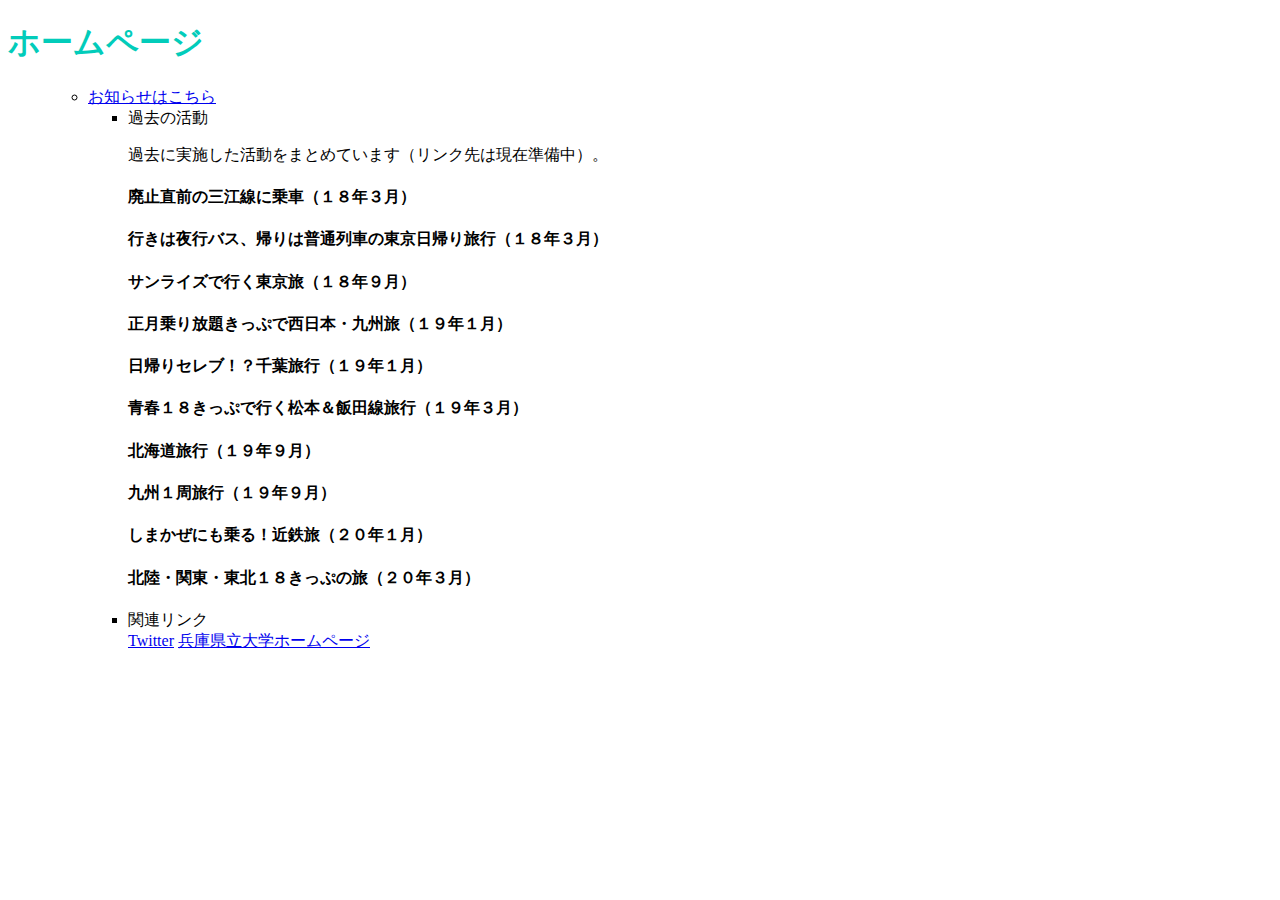
<file: index.html>
<!DOCTYPE html>
<html>
  <head>
    <link rel="stylesheet" href="stylesheet_1.css">
    <meta charset="utf-8">
    <title>ホームページ</title>
  </head>
  <body>
    <h1 class="title">ホームページ</h1>
    <ul>
      <ul>
        <li><a href="https://akino999.github.io/notice.html">お知らせはこちら</a></li>
      </ul>
      <ul>
      <!--<li>今後の予定</li>
      <p>今後の旅行およびゲーム時間の予定です。</p>
        <li>旅の予定</li>
        <h4>調整中</h4>
        <h3>※新型コロナウイルスの影響で、当分の間旅行が中止or延期になります。</h3>
        <li>ゲームの時間（スプラトゥーン２など）</li>
        <h4>調整中</h4>
      </ul>-->
      <ul>
      <li>過去の活動</li>
      <p>過去に実施した活動をまとめています（リンク先は現在準備中）。</p>
      <h4>廃止直前の三江線に乗車（１８年３月）</h4>
      <h4>行きは夜行バス、帰りは普通列車の東京日帰り旅行（１８年３月）</h4>
      <h4>サンライズで行く東京旅（１８年９月）</h4>
      <h4>正月乗り放題きっぷで西日本・九州旅（１９年１月）</h4>
      <h4>日帰りセレブ！？千葉旅行（１９年１月）</h4>
      <h4>青春１８きっぷで行く松本＆飯田線旅行（１９年３月）</h4>
      <h4>北海道旅行（１９年９月）</h4>
      <h4>九州１周旅行（１９年９月）</h4>
      <h4>しまかぜにも乗る！近鉄旅（２０年１月）</h4>
      <h4>北陸・関東・東北１８きっぷの旅（２０年３月）</h4>
      <li>関連リンク</li>
      <a href="https://twitter.com/takinori5">Twitter</a>
      <a href="https://www.u-hyogo.ac.jp/">兵庫県立大学ホームページ</a>
      </ul>
    </ul>
  </body>
</html>
</file>
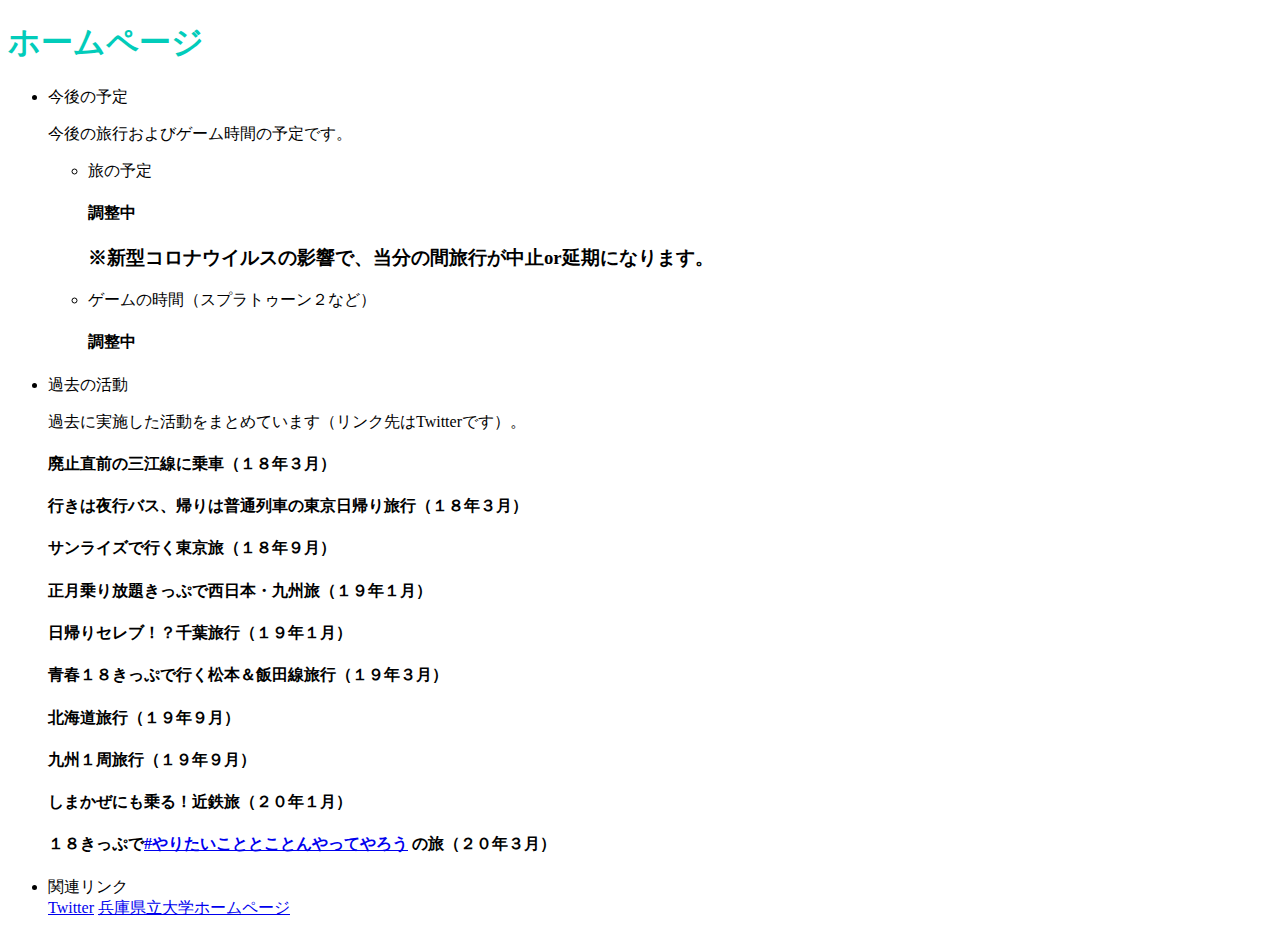
<file: home.html>
<!DOCTYPE html>
<html>
  <head>
    <link rel="stylesheet" href="stylesheet_1.css">
    <meta charset="utf-8">
    <title>ぐっちー/あっきーのホームページ</title>
  </head>
  <body>
    <h1 class="title">ホームページ</h1>
    <ul>
      <li>今後の予定</li>
      <p>今後の旅行およびゲーム時間の予定です。</p>
      <ul>
        <li>旅の予定</li>
        <h4>調整中</h4>
        <h3>※新型コロナウイルスの影響で、当分の間旅行が中止or延期になります。</h3>
        <li>ゲームの時間（スプラトゥーン２など）</li>
        <h4>調整中</h4>
      </ul>
      <li>過去の活動</li>
      <p>過去に実施した活動をまとめています（リンク先はTwitterです）。</p>
      <h4>廃止直前の三江線に乗車（１８年３月）</h4>
      <h4>行きは夜行バス、帰りは普通列車の東京日帰り旅行（１８年３月）</h4>
      <h4>サンライズで行く東京旅（１８年９月）</h4>
      <h4>正月乗り放題きっぷで西日本・九州旅（１９年１月）</h4>
      <h4>日帰りセレブ！？千葉旅行（１９年１月）</h4>
      <h4>青春１８きっぷで行く松本＆飯田線旅行（１９年３月）</h4>
      <h4>北海道旅行（１９年９月）</h4>
      <h4>九州１周旅行（１９年９月）</h4>
      <h4>しまかぜにも乗る！近鉄旅（２０年１月）</h4>
      <h4>１８きっぷで<a href="https://twitter.com/search?q=%23%E3%82%84%E3%82%8A%E3%81%9F%E3%81%84%E3%81%93%E3%81%A8%E3%81%A8%E3%81%93%E3%81%A8%E3%82%93%E3%82%84%E3%81%A3%E3%81%A6%E3%82%84%E3%82%8D%E3%81%86&src=typed_query">#やりたいこととことんやってやろう</a> の旅（２０年３月）</h4>
      <li>関連リンク</li>
      <a href="https://twitter.com/takinori5">Twitter</a>
      <a href="https://www.u-hyogo.ac.jp/">兵庫県立大学ホームページ</a>
    </ul>
  </body>
</html>
</file>
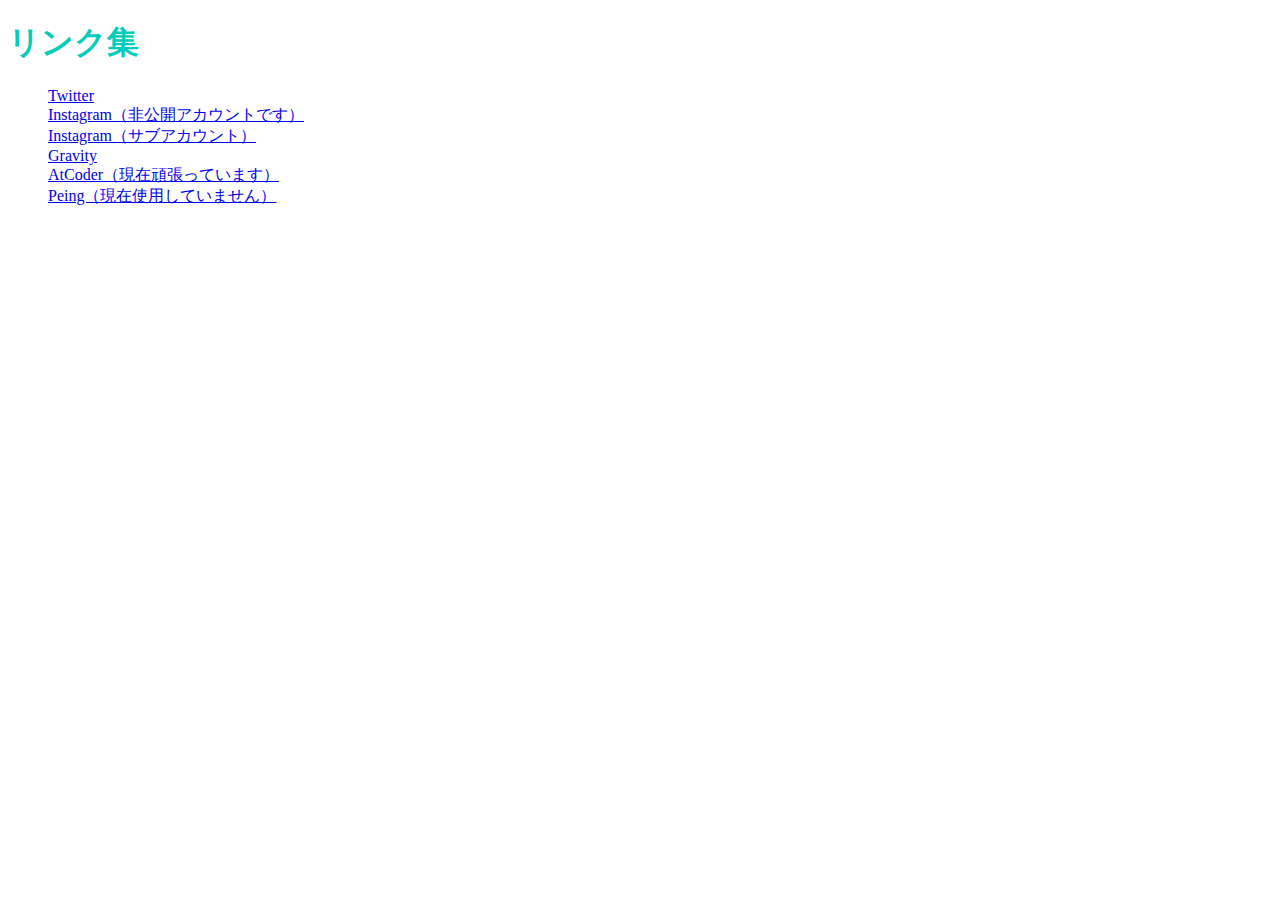
<file: links.html>
<!DOCTYPE html>
<html>
  <head>
    <link rel="stylesheet" href="stylesheet_1.css">
    <meta charset="utf-8">
    <title>リンク集</title>
  </head>
  <body>
    <h1 class="title">リンク集</h1>
    <ul>
      <a href="https://twitter.com/takinori5">Twitter</a><ul></ul>
      <a href="https://www.instagram.com/gucchi_meito/">Instagram（非公開アカウントです）</a><ul></ul>
      <a href="https://www.instagram.com/gc_sub01/">Instagram（サブアカウント）</a><ul></ul>
      <a href="https://api.gravity.place/static/wap/gv-share.html?p=Vm10Cv9Ut0LPAb7NYuxJBA%3D%3D#/personal">Gravity</a><ul></ul>
      <a href="https://atcoder.jp/users/akno">AtCoder（現在頑張っています）</a><ul></ul>
      <a href="https://peing.net/ja/takinori5">Peing（現在使用していません）</a><ul></ul>
    </ul>
  </body>
</html>
</file>
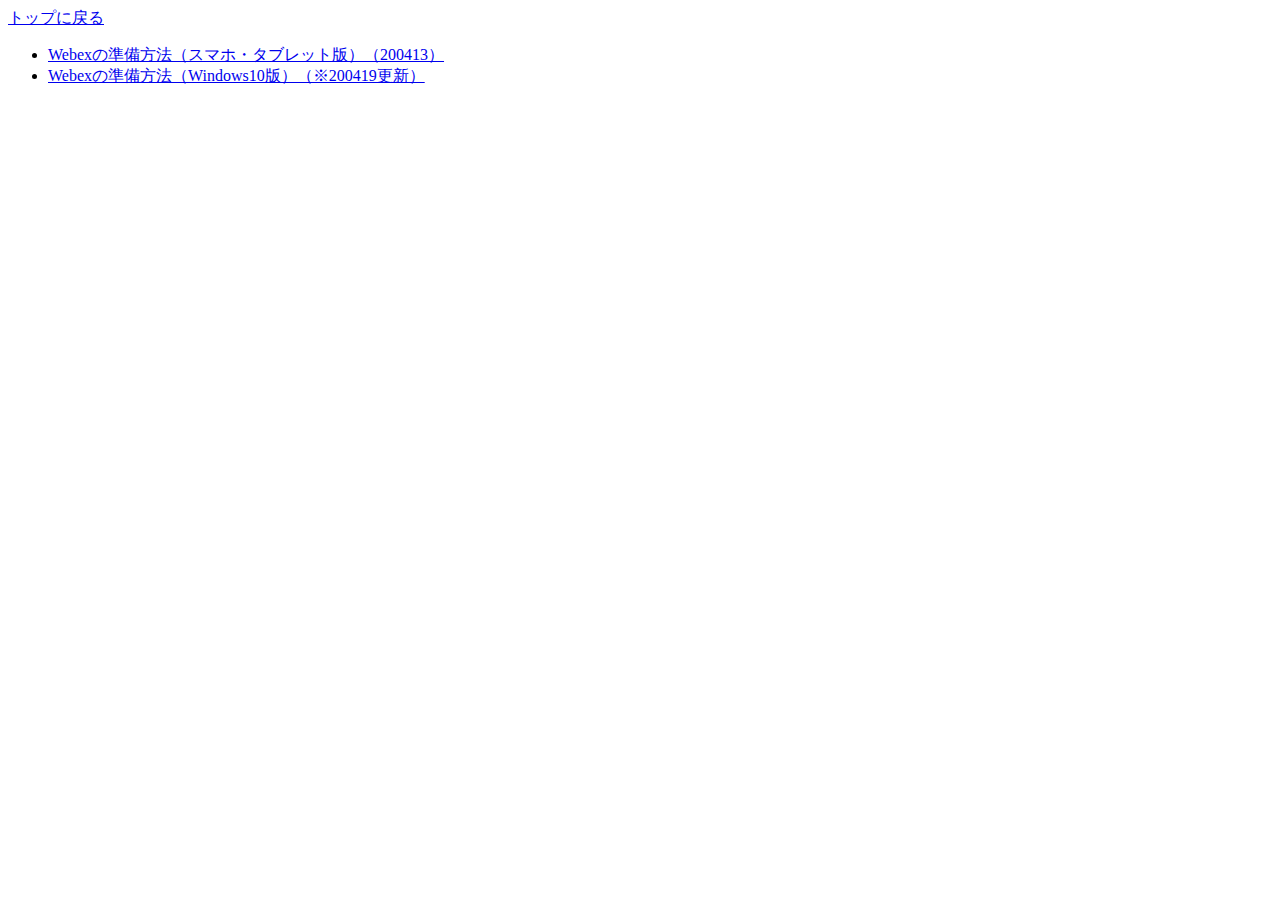
<file: notice.html>
<!DOCTYPE html>
<html>
  <head>
    <link rel="stylesheet" href="stylesheet_1.css">
    <meta charset="utf-8">
    <title>お知らせ</title>
  </head>
  <body>
    <a href="https://akino999.github.io/">トップに戻る</a>
    <ul>
      <li><a href="https://akino999.github.io/notice200413.html">Webexの準備方法（スマホ・タブレット版）（200413）</a></li>
      <li><a href="https://akino999.github.io/notice200419.html">Webexの準備方法（Windows10版）（※200419更新）</a></li>
    </ul>
  </body>
</html>
</file>
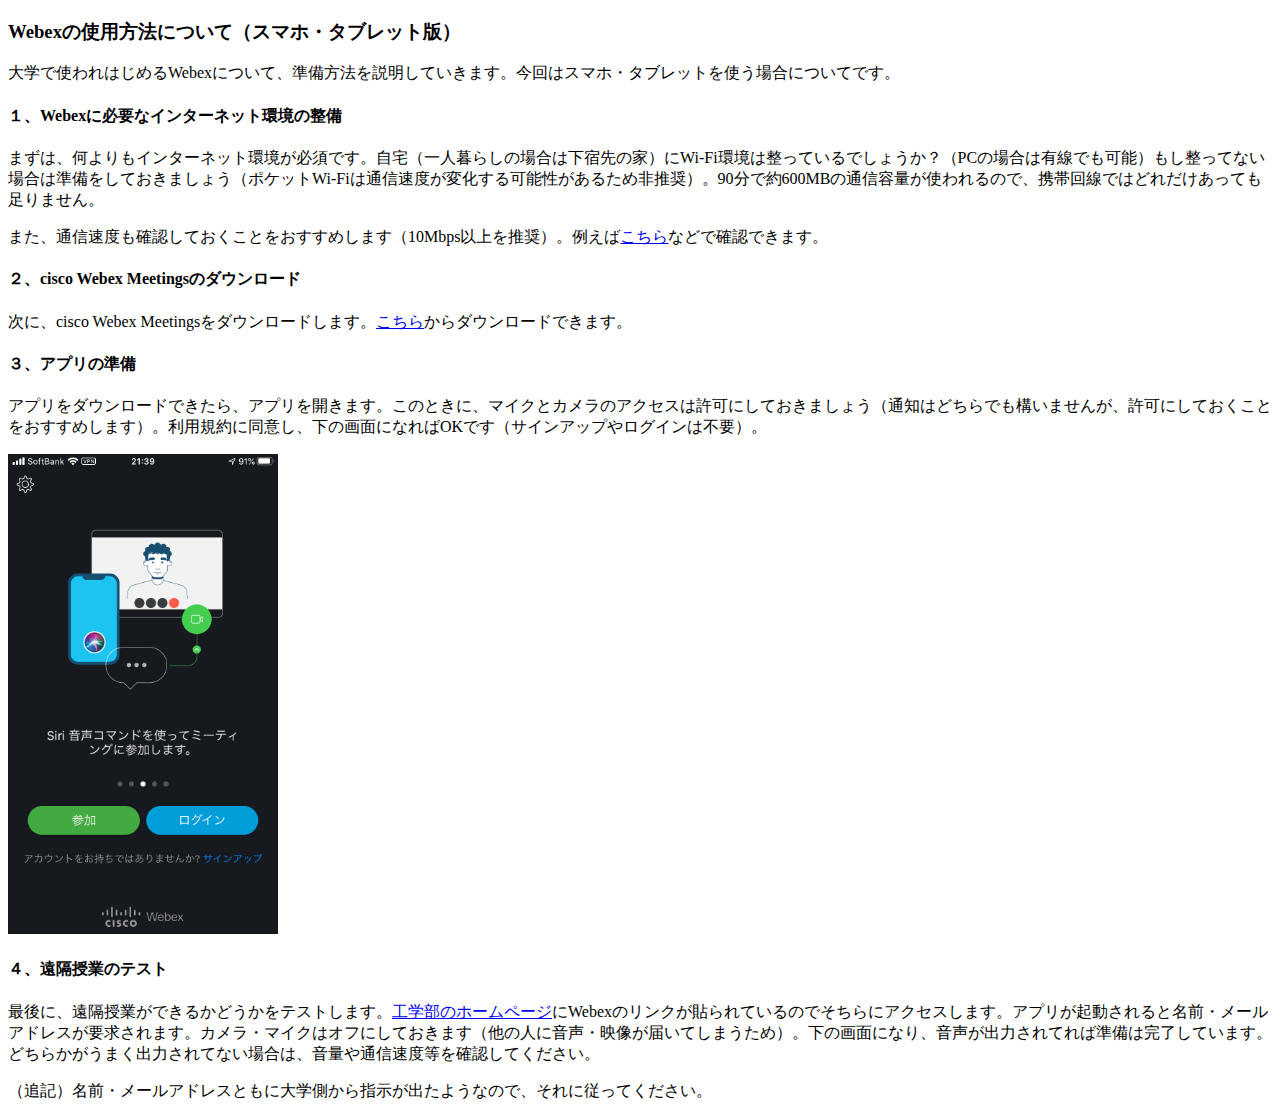
<file: notice200413.html>
<!DOCTYPE html>
<html>
  <head>
    <link rel="stylesheet" href="200413.css">
    <meta charset="utf-8">
    <title>Webexの使用方法（スマホ・タブレット版）</title>
  </head>
  <body>
    <h3>Webexの使用方法について（スマホ・タブレット版）</h3>
    <p>大学で使われはじめるWebexについて、準備方法を説明していきます。今回はスマホ・タブレットを使う場合についてです。</p>
    <h4>１、Webexに必要なインターネット環境の整備</h4>
    <p>まずは、何よりもインターネット環境が必須です。自宅（一人暮らしの場合は下宿先の家）にWi-Fi環境は整っているでしょうか？（PCの場合は有線でも可能）もし整ってない場合は準備をしておきましょう（ポケットWi-Fiは通信速度が変化する可能性があるため非推奨）。90分で約600MBの通信容量が使われるので、携帯回線ではどれだけあっても足りません。</p>
    <p>また、通信速度も確認しておくことをおすすめします（10Mbps以上を推奨）。例えば<a href="https://fast.com/ja/">こちら</a>などで確認できます。</p>
    
    <h4>２、cisco Webex Meetingsのダウンロード</h4>
    <p>次に、cisco Webex Meetingsをダウンロードします。<a href="https://www.webex.com/ja/downloads.html">こちら</a>からダウンロードできます。</p>
    
    <h4>３、アプリの準備</h4>
    <p>アプリをダウンロードできたら、アプリを開きます。このときに、マイクとカメラのアクセスは許可にしておきましょう（通知はどちらでも構いませんが、許可にしておくことをおすすめします）。利用規約に同意し、下の画面になればOKです（サインアップやログインは不要）。</p>
    <img src="IMG_1053.png">
    
    <h4>４、遠隔授業のテスト</h4>
    <p>最後に、遠隔授業ができるかどうかをテストします。<a href="http://www.eng.u-hyogo.ac.jp/">工学部のホームページ</a>にWebexのリンクが貼られているのでそちらにアクセスします。アプリが起動されると名前・メールアドレスが要求されます。カメラ・マイクはオフにしておきます（他の人に音声・映像が届いてしまうため）。下の画面になり、音声が出力されてれば準備は完了しています。どちらかがうまく出力されてない場合は、音量や通信速度等を確認してください。</p>
    <p>（追記）名前・メールアドレスともに大学側から指示が出たようなので、それに従ってください。</p>
    <!--<img src="IMG_1039.png">-->
    
  </body>
</html>
</file>
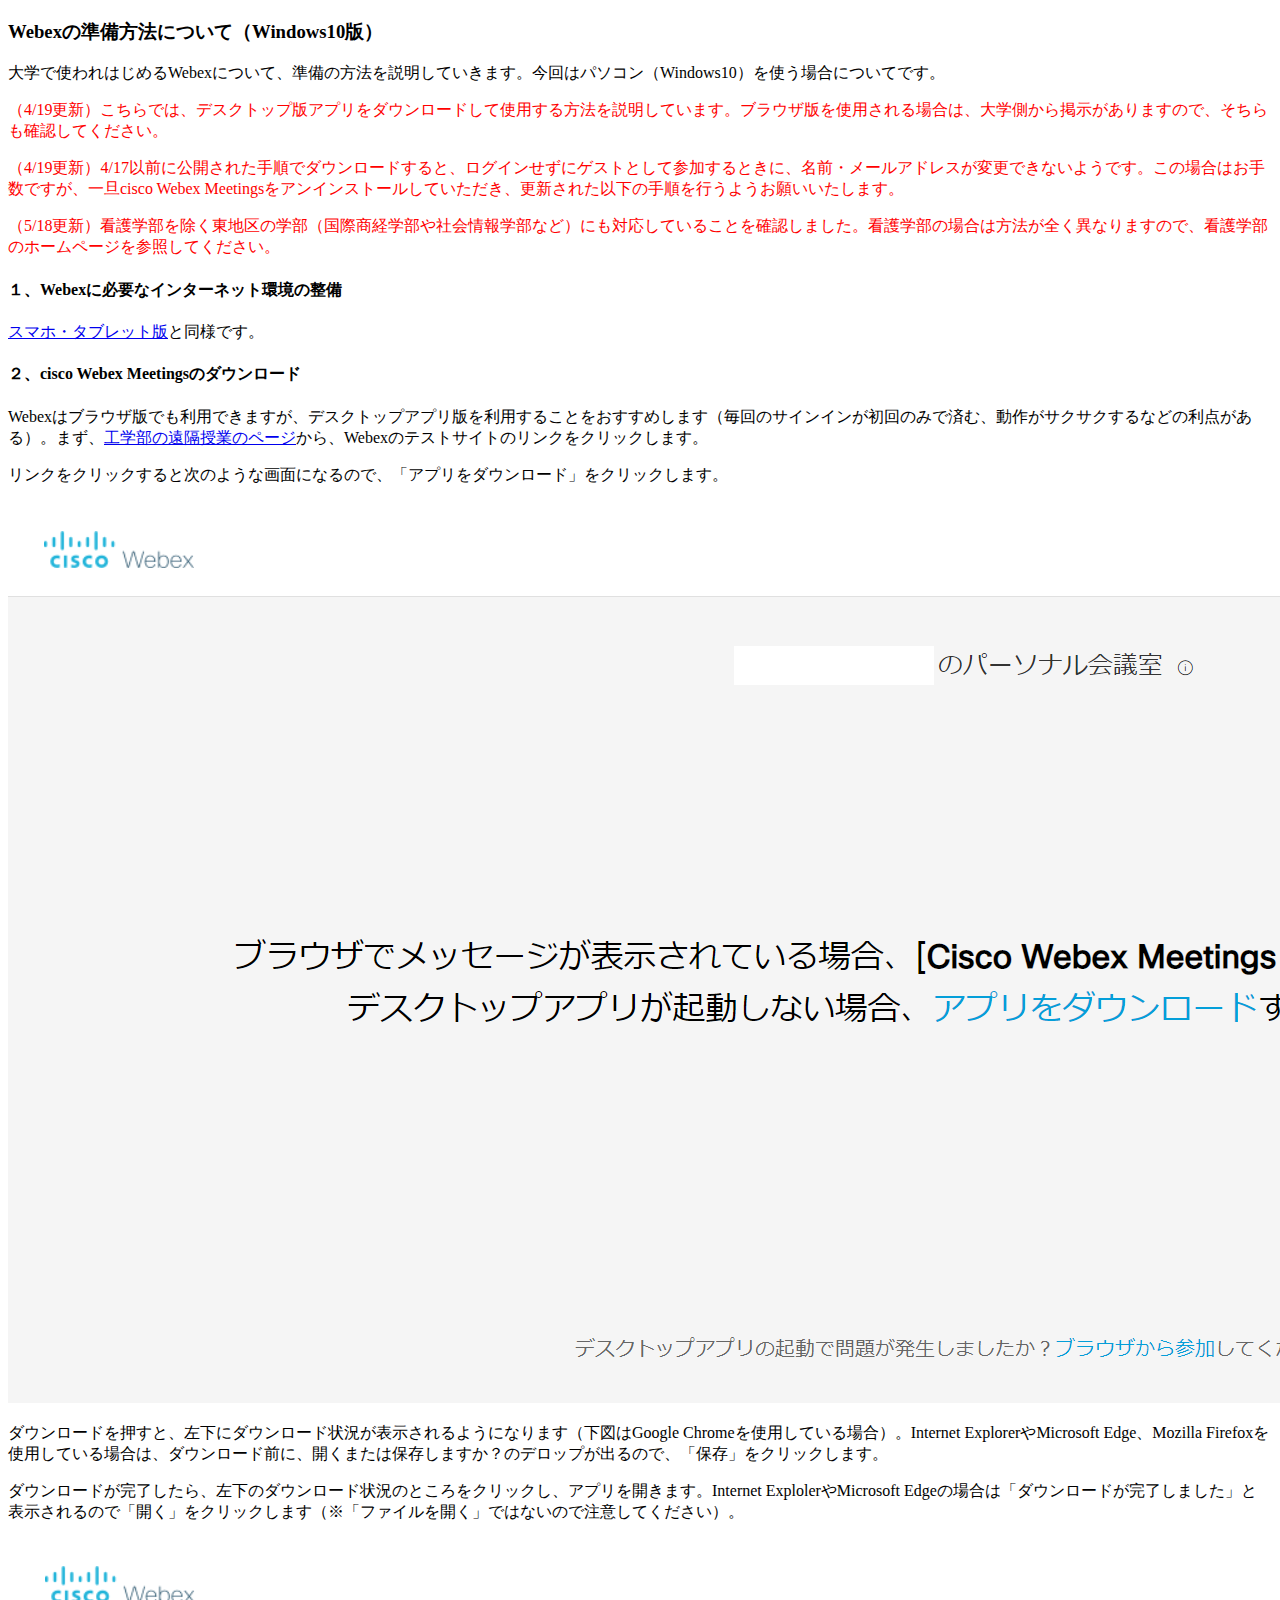
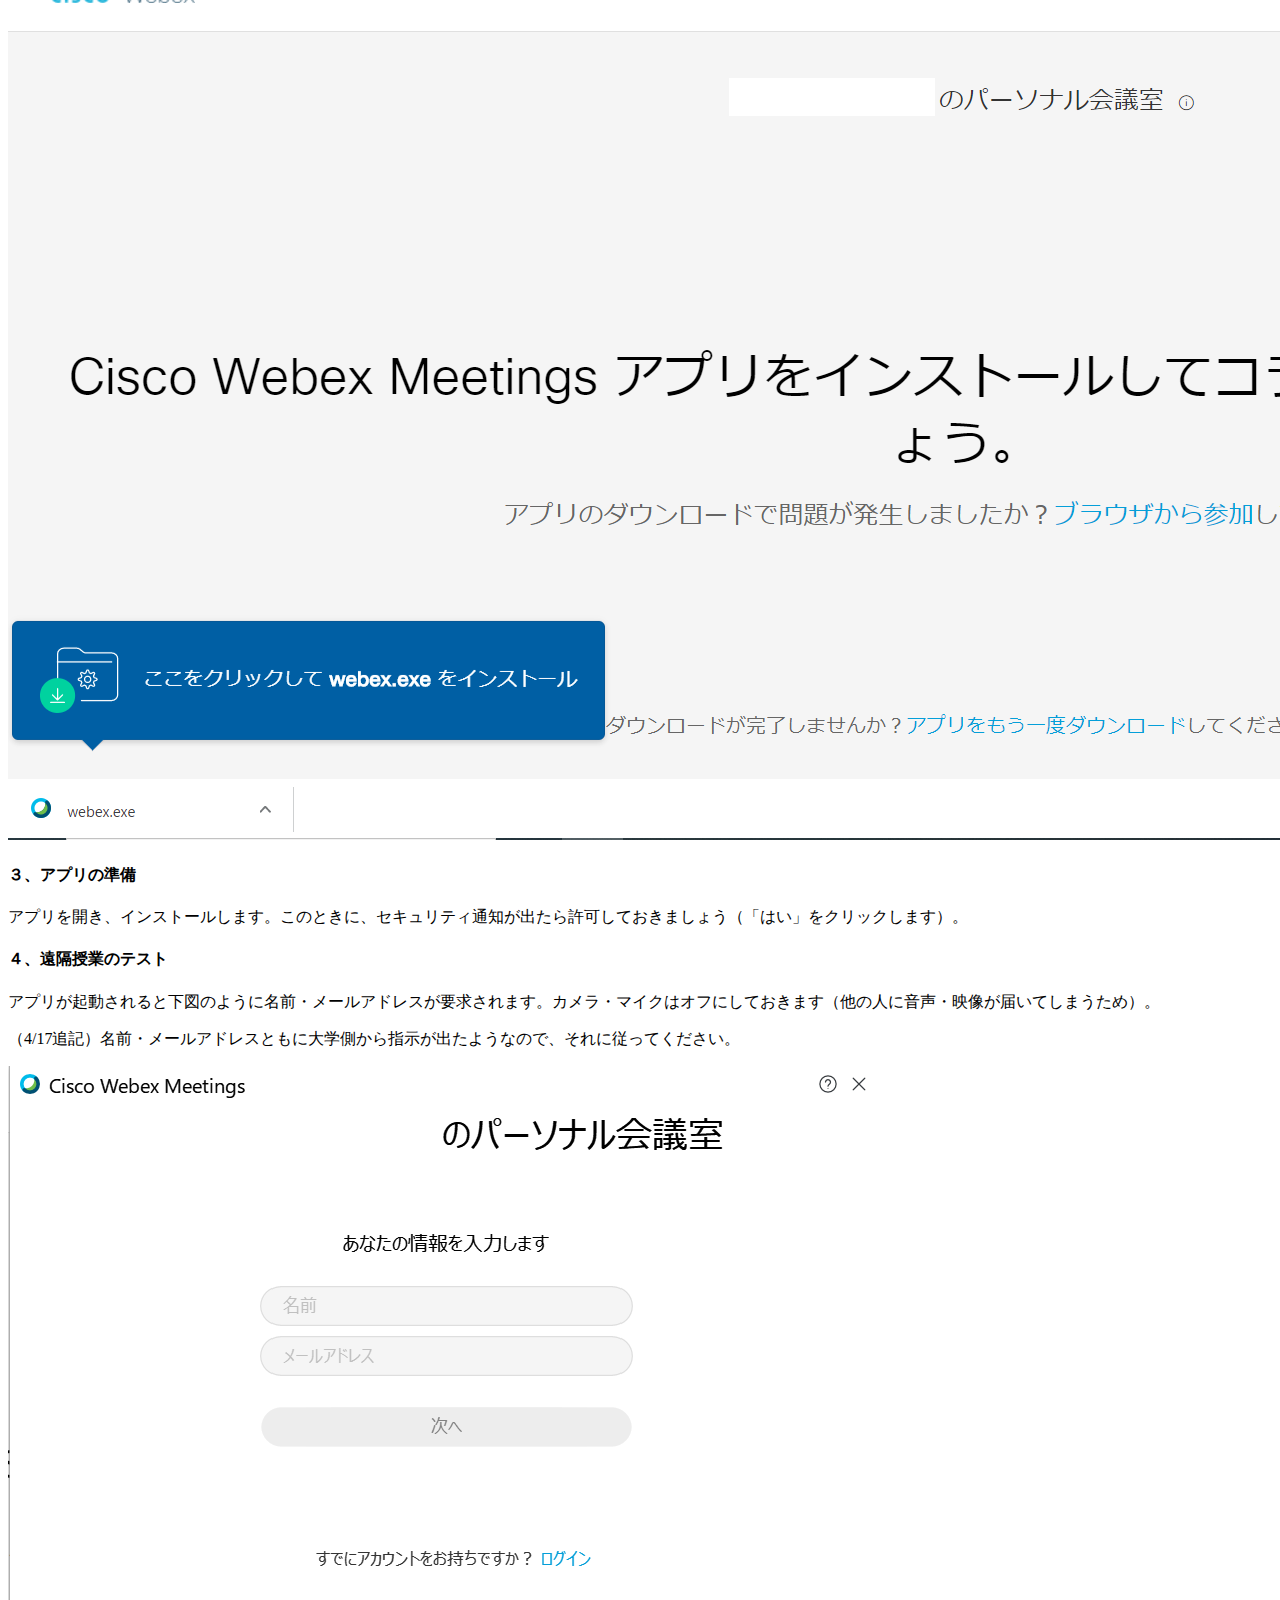
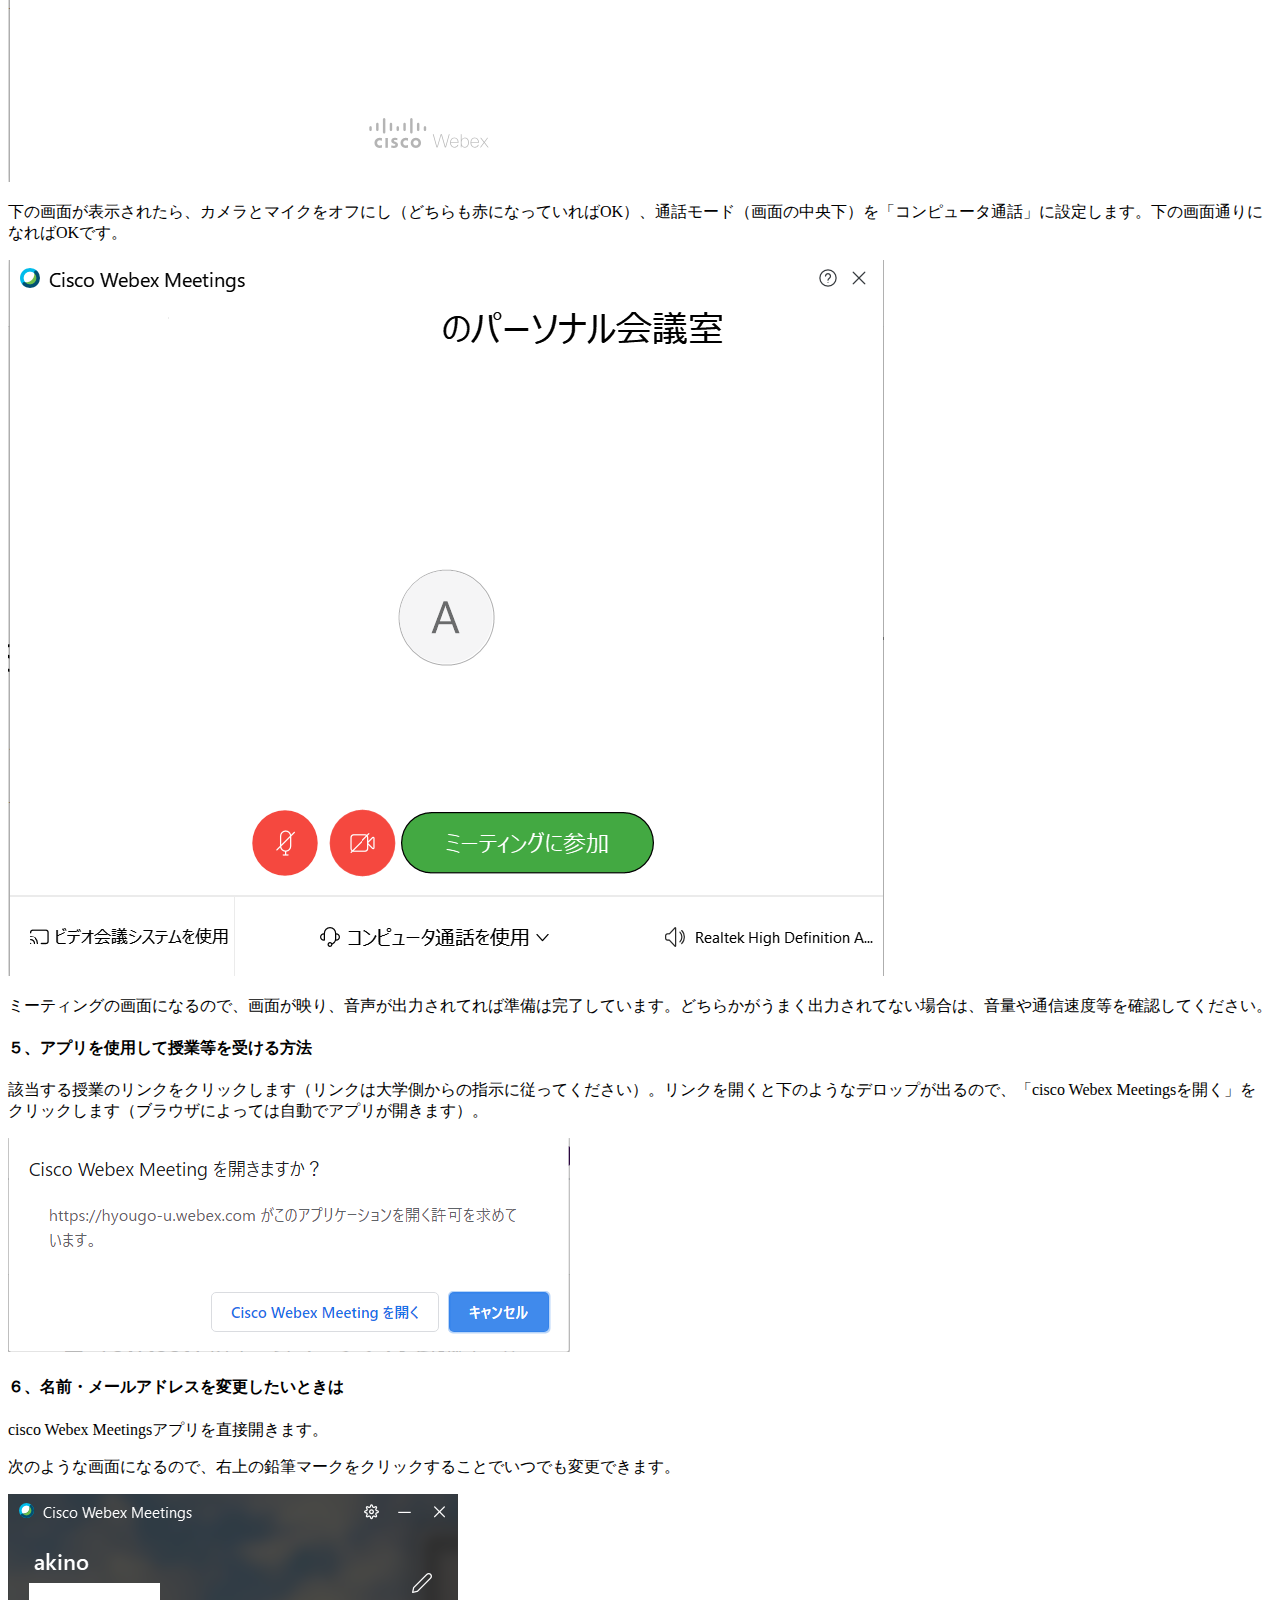
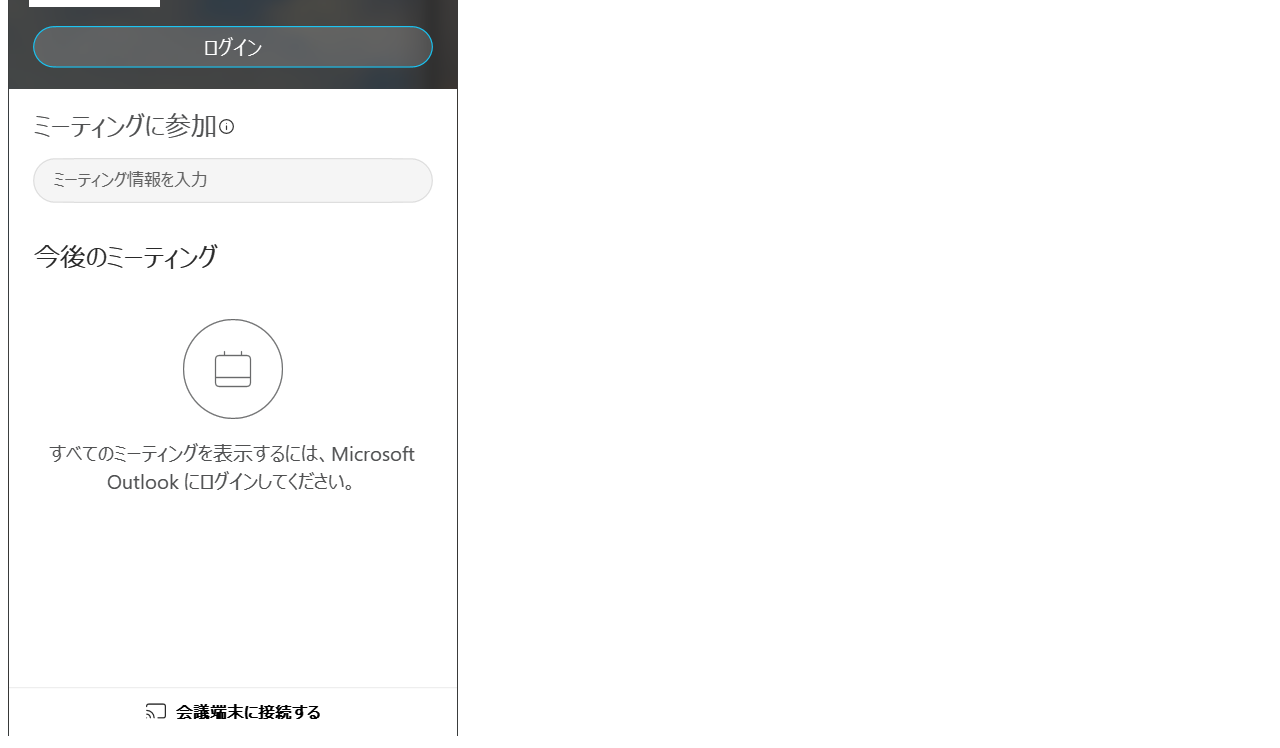
<file: notice200419.html>
<!DOCTYPE html>
<html>
  <head>
    <link rel="stylesheet" href="200419.css">
    <meta charset="utf-8">
    <title>Webexの準備方法（Windows10版）</title>
  </head>
  <body>
    <h3>Webexの準備方法について（Windows10版）</h3>
    <p>大学で使われはじめるWebexについて、準備の方法を説明していきます。今回はパソコン（Windows10）を使う場合についてです。</p>
    <div class="selected">
    <p>（4/19更新）こちらでは、デスクトップ版アプリをダウンロードして使用する方法を説明しています。ブラウザ版を使用される場合は、大学側から掲示がありますので、そちらも確認してください。</p>
    <p>（4/19更新）4/17以前に公開された手順でダウンロードすると、ログインせずにゲストとして参加するときに、名前・メールアドレスが変更できないようです。この場合はお手数ですが、一旦cisco Webex Meetingsをアンインストールしていただき、更新された以下の手順を行うようお願いいたします。</p>
    <p>（5/18更新）看護学部を除く東地区の学部（国際商経学部や社会情報学部など）にも対応していることを確認しました。看護学部の場合は方法が全く異なりますので、看護学部のホームページを参照してください。</p>
    </div>
    <h4>１、Webexに必要なインターネット環境の整備</h4>
    <p><a href="https://akino999.github.io/notice200413.html">スマホ・タブレット版</a>と同様です。</p>

    <h4>２、cisco Webex Meetingsのダウンロード</h4>
    <p>Webexはブラウザ版でも利用できますが、デスクトップアプリ版を利用することをおすすめします（毎回のサインインが初回のみで済む、動作がサクサクするなどの利点がある）。まず、<a href="http://www.eng.u-hyogo.ac.jp/topics/corona/telelec-guide.html">工学部の遠隔授業のページ</a>から、Webexのテストサイトのリンクをクリックします。</p>
    <p>リンクをクリックすると次のような画面になるので、「アプリをダウンロード」をクリックします。</p>
    <img src="webex-download.png">

    <p>ダウンロードを押すと、左下にダウンロード状況が表示されるようになります（下図はGoogle Chromeを使用している場合）。Internet ExplorerやMicrosoft Edge、Mozilla Firefoxを使用している場合は、ダウンロード前に、開くまたは保存しますか？のデロップが出るので、「保存」をクリックします。</p>
    <p>ダウンロードが完了したら、左下のダウンロード状況のところをクリックし、アプリを開きます。Internet ExplolerやMicrosoft Edgeの場合は「ダウンロードが完了しました」と表示されるので「開く」をクリックします（※「ファイルを開く」ではないので注意してください）。</p>
    <img src="webex-exe.png">

    <h4>３、アプリの準備</h4>
    <p>アプリを開き、インストールします。このときに、セキュリティ通知が出たら許可しておきましょう（「はい」をクリックします）。</p>

    <h4>４、遠隔授業のテスト</h4>
    <p>アプリが起動されると下図のように名前・メールアドレスが要求されます。カメラ・マイクはオフにしておきます（他の人に音声・映像が届いてしまうため）。</p>
    <p>（4/17追記）名前・メールアドレスともに大学側から指示が出たようなので、それに従ってください。</p>
    <img src="webex-signin.png" >

    <p>下の画面が表示されたら、カメラとマイクをオフにし（どちらも赤になっていればOK）、通話モード（画面の中央下）を「コンピュータ通話」に設定します。下の画面通りになればOKです。</p>
    <img src="webex-attending.png">

    <p>ミーティングの画面になるので、画面が映り、音声が出力されてれば準備は完了しています。どちらかがうまく出力されてない場合は、音量や通信速度等を確認してください。</p>

    <h4>５、アプリを使用して授業等を受ける方法</h4>
    <p>該当する授業のリンクをクリックします（リンクは大学側からの指示に従ってください）。リンクを開くと下のようなデロップが出るので、「cisco Webex Meetingsを開く」をクリックします（ブラウザによっては自動でアプリが開きます）。</p>
    <img src="webex-open1.png">

    <h4>６、名前・メールアドレスを変更したいときは</h4>
    <p>cisco Webex Meetingsアプリを直接開きます。</p>
    <p>次のような画面になるので、右上の鉛筆マークをクリックすることでいつでも変更できます。</p>
    <img src="webex-change.png" >

  </body>
</html>
</file>
<file: stylesheet_1.css>
.title {
  color: #02ccba;
}
</file>
<file: 200413.css>
img{
height:480px;
width:270px;
}
</file>
<file: 200419.css>
.selected{
color:red;
}
</file>
